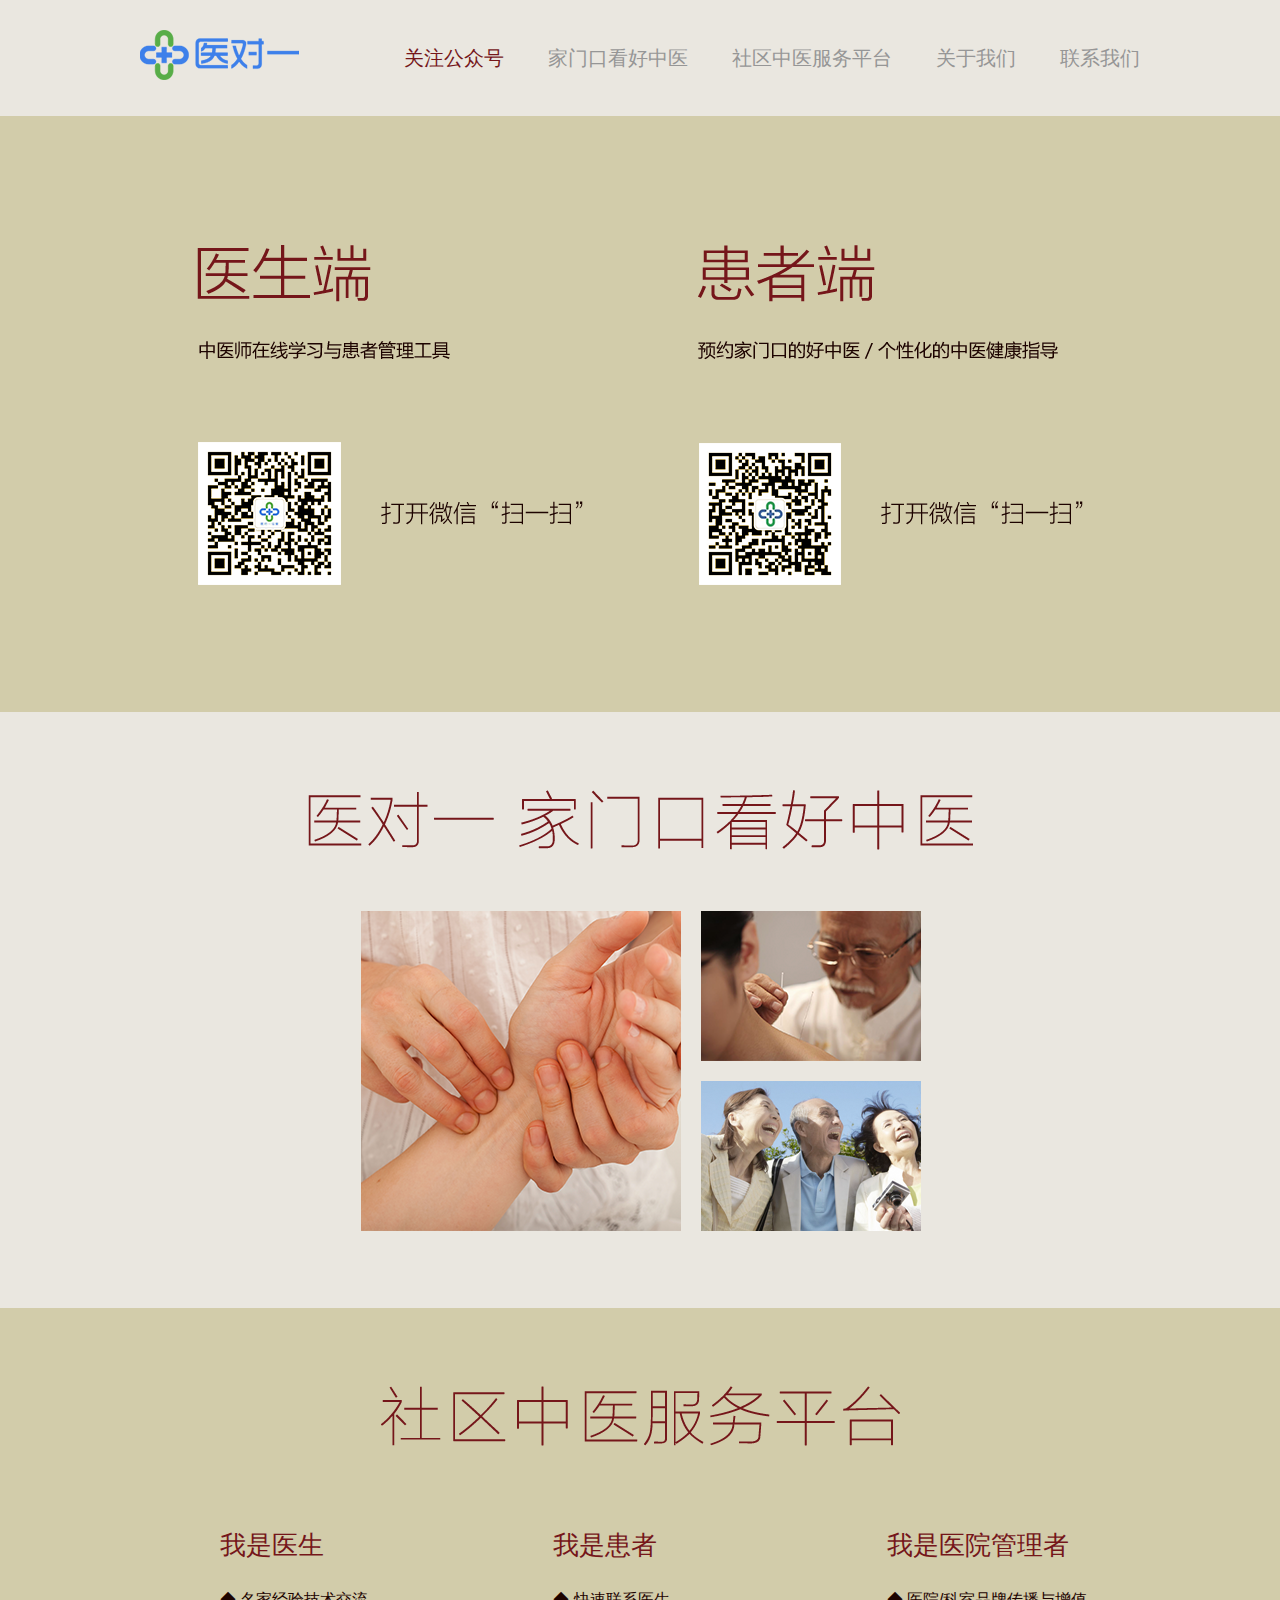
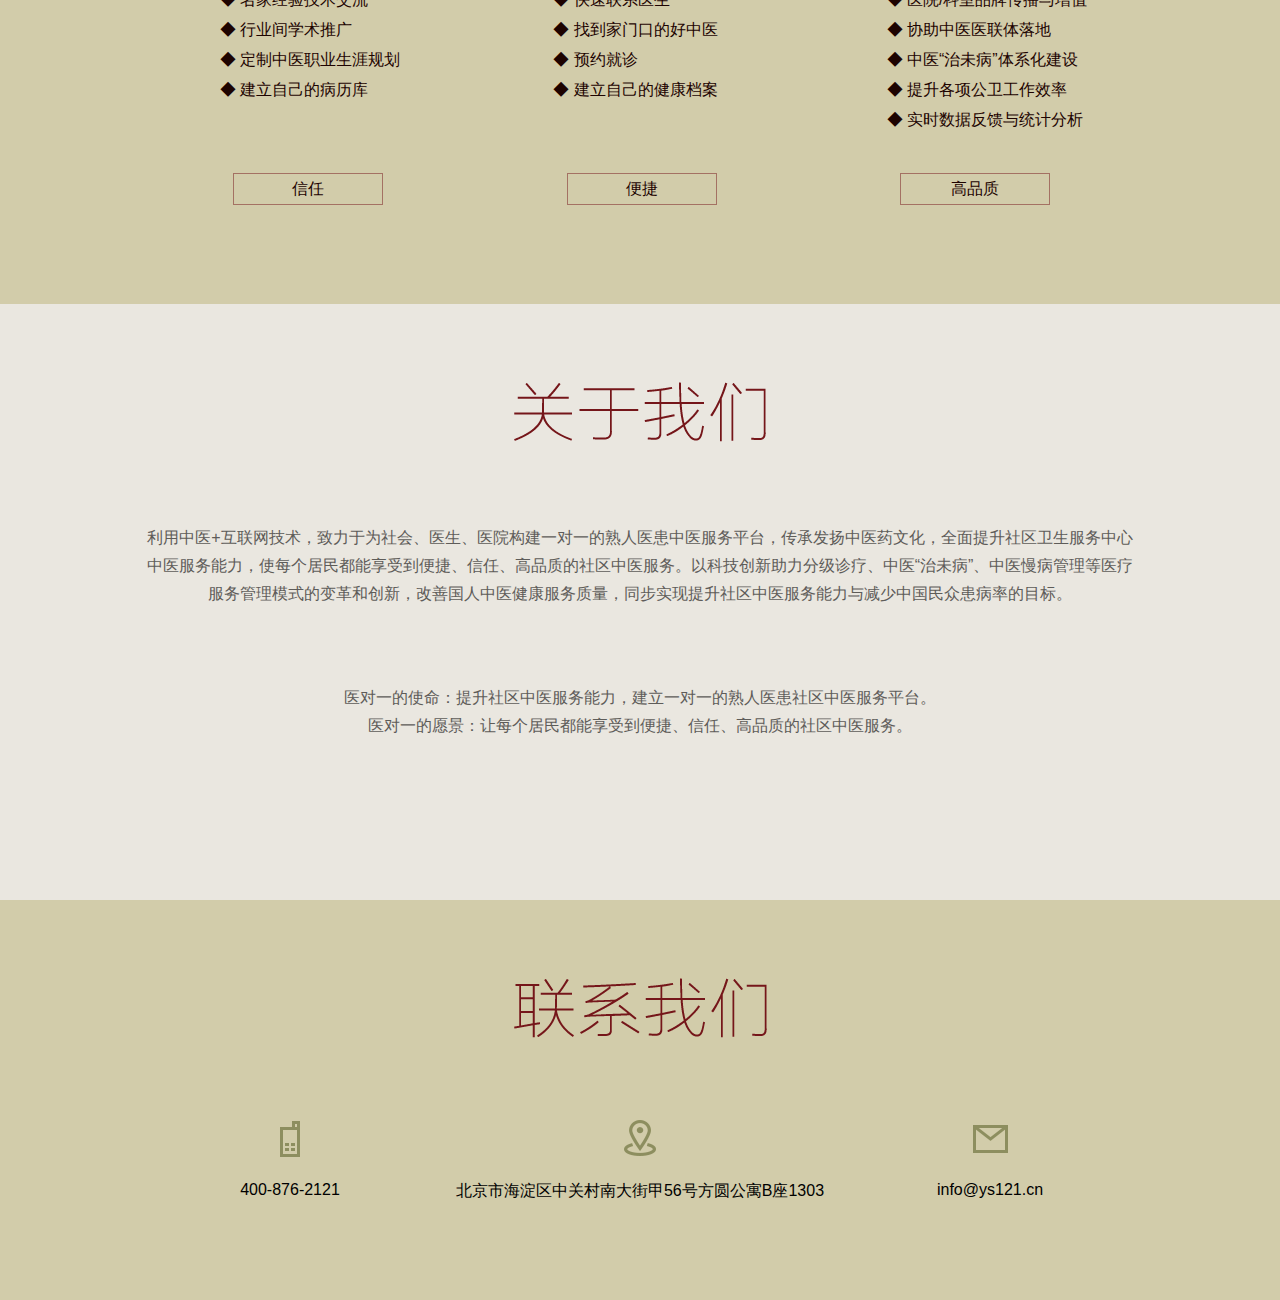
<file: index.html>
<!DOCTYPE html>
<html lang="en">
<head>
    <meta charset="UTF-8">
    <meta name="viewport" content="width=device-width,initial-scale=1,maximum-scale=1,minimum-scale=1,user-scalable=no" />
    <title>医对一</title>
    <link rel="shortcut icon" href="favicon.ico"/>
    <link rel="stylesheet" href="css/reset.css"/>
    <link rel="stylesheet" href="css/index.css"/>
    <script src="js/jquery.min.js"></script>
</head>
<body class="wrap">
  <nav class="clearfix">
      <div class="nav">
          <ul>
              <li></li>
          </ul>
          <ol>
              <li class="active"><a href="javascript:;">关注公众号</a></li>
              <li><a href="javascript:;">家门口看好中医</a></li>
              <li><a href="javascript:;">社区中医服务平台</a></li>
              <li><a href="javascript:;">关于我们</a></li>
              <li><a href="javascript:;">联系我们</a></li>
          </ol>
      </div>
  </nav>
  <div class="empty"></div>
  <section id="F1">
      <div class="F1_wrap clearfix">
          <p><img src="img/yishengduan.png" alt="医生端"/></p>
          <p><img src="img/huanzheduan.png" alt="患者端"/></p>
      </div>
  </section>
  <section id="F2">
      <p><img src="img/jiamenkou.png" alt="家门口看好中医"/></p>
  </section>
  <section id="F3">
      <div class="F3_wrap">
          <h1><img src="img/shequ.png" alt="社区服务平台"/></h1>
          <dl>
              <dt>我是医生</dt>
              <dd>◆ 名家经验技术交流</dd>
              <dd>◆ 行业间学术推广</dd>
              <dd>◆ 定制中医职业生涯规划</dd>
              <dd>◆ 建立自己的病历库</dd>
              <dd>信任</dd>
          </dl>
          <dl>
              <dt>我是患者</dt>
              <dd>◆ 快速联系医生</dd>
              <dd>◆ 找到家门口的好中医</dd>
              <dd>◆ 预约就诊</dd>
              <dd>◆ 建立自己的健康档案</dd>
              <dd>便捷</dd>
          </dl>
          <dl>
              <dt>我是医院管理者</dt>
              <dd>◆ 医院/科室品牌传播与增值</dd>
              <dd>◆ 协助中医医联体落地</dd>
              <dd>◆ 中医“治未病”体系化建设</dd>
              <dd>◆ 提升各项公卫工作效率</dd>
              <dd>◆ 实时数据反馈与统计分析</dd>
              <dd>高品质</dd>
          </dl>
      </div>
  </section>
  <section id="F4">
      <h1><img src="img/guanyu.png" alt="关于我们"/></h1>
      <p>利用中医+互联网技术，致力于为社会、医生、医院构建一对一的熟人医患中医服务平台，传承发扬中医药文化，全面提升社区卫生服务中心中医服务能力，使每个居民都能享受到便捷、信任、高品质的社区中医服务。以科技创新助力分级诊疗、中医“治未病”、中医慢病管理等医疗服务管理模式的变革和创新，改善国人中医健康服务质量，同步实现提升社区中医服务能力与减少中国民众患病率的目标。</p>
      <p>医对一的使命：提升社区中医服务能力，建立一对一的熟人医患社区中医服务平台。</p>
      <p>医对一的愿景：让每个居民都能享受到便捷、信任、高品质的社区中医服务。</p>
  </section>
  <section id="F5">
      <div class="F5_wrap">
          <h1><img src="img/lianxi.png" alt="联系我们"/></h1>
          <div class="foot">
              <p><i></i>400-876-2121</p>
              <p><i></i>北京市海淀区中关村南大街甲56号方圆公寓B座1303</p>
              <p><i></i>info@ys121.cn</p>
          </div>
      </div>
  </section>
</body>
<script>
    var $navList = $('nav ol li');
    var turnOff =true;
    $navList.click(function(){
        turnOff = false;
        var _index = $navList.index($(this));
        changeClass(_index);
        var wH = $('section').eq($(this).index()).offset().top-116;
        $('body,html').animate({'scrollTop':wH},500,function(){
          turnOff = true;
        });
    });
    $(document).scroll(function () {
        if (!turnOff)return;
        var oTop = $(this).scrollTop();
        if(oTop==0)changeClass(0);
        if(oTop>=596 && oTop<=1191)changeClass(1);
        if(oTop>=1192 && oTop<=1779)changeClass(2);
        if(oTop>=1788 && oTop<=1900)changeClass(3);
        if(oTop>1900)changeClass(4);
    });

    function changeClass(index){
      var $li = $('ol li');
      $li.removeClass();
      $li.eq(index).addClass('active');
    }
</script>
</html>
</file>
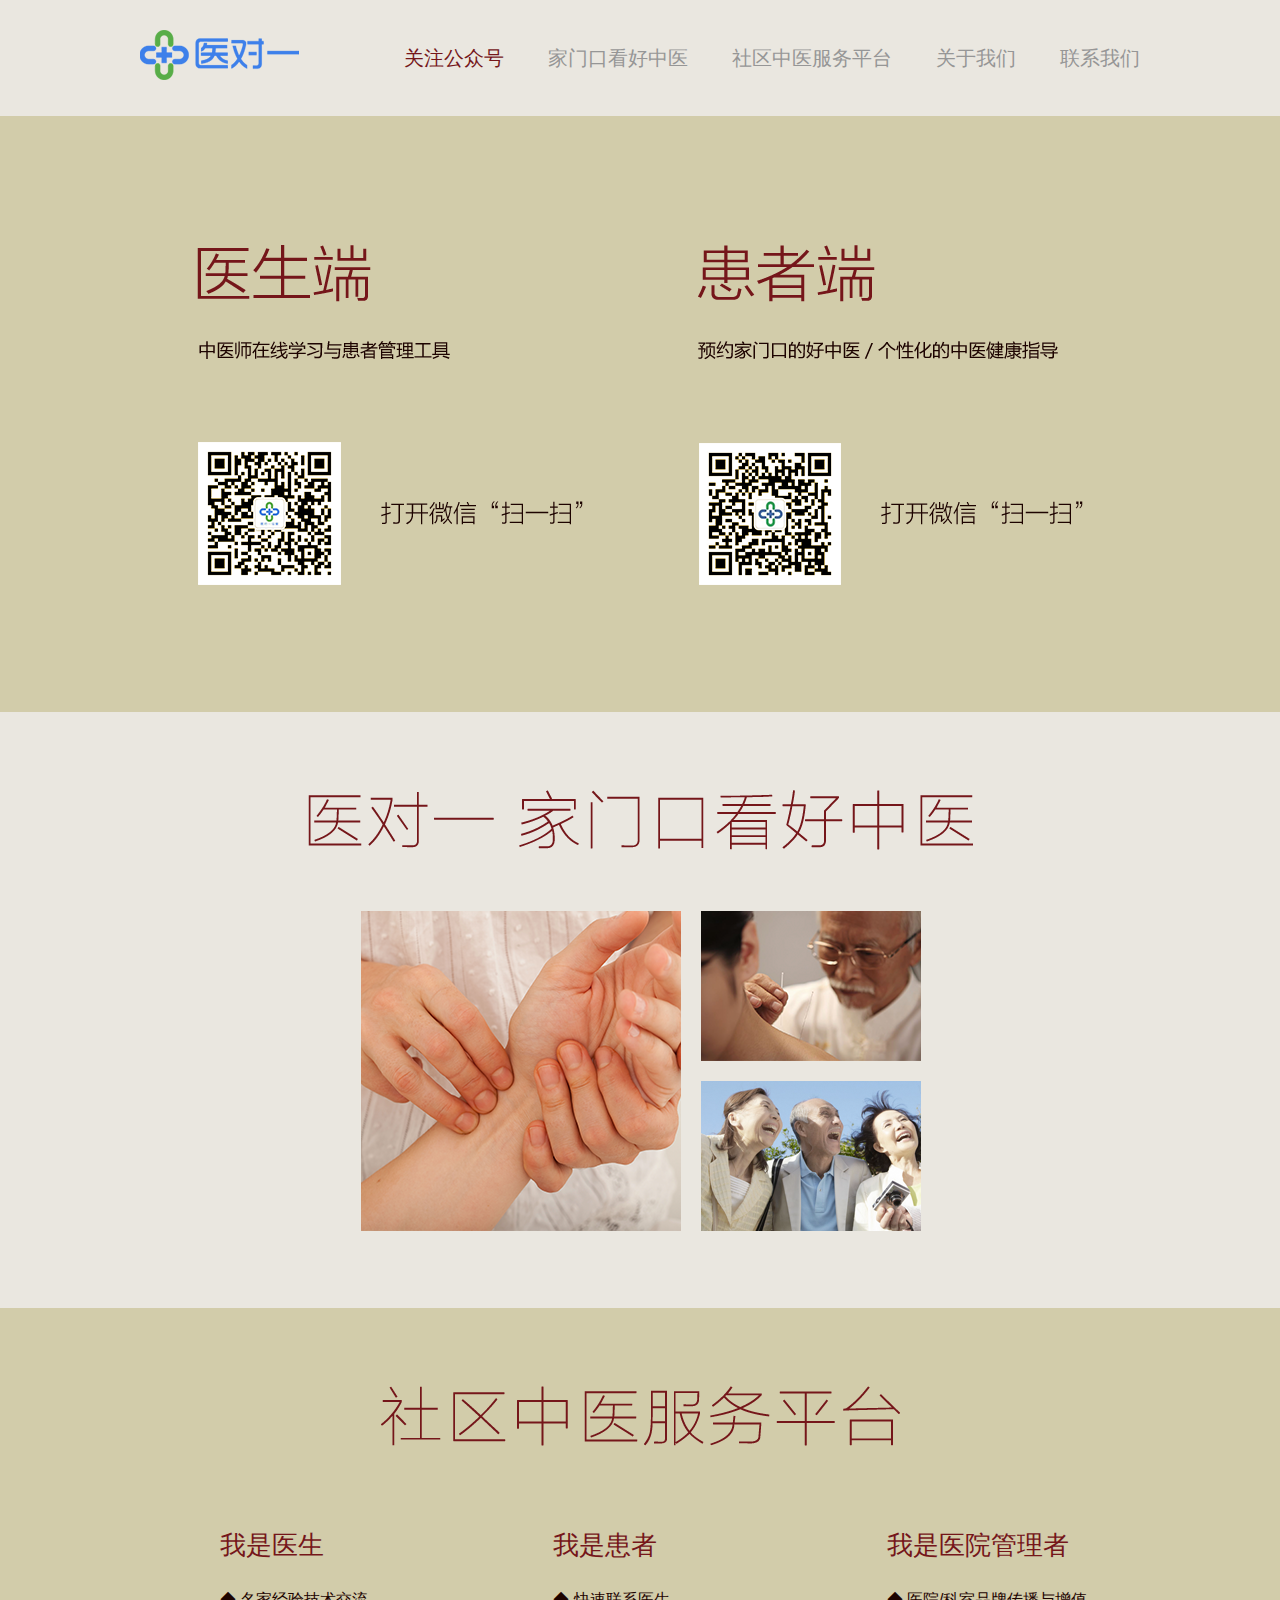
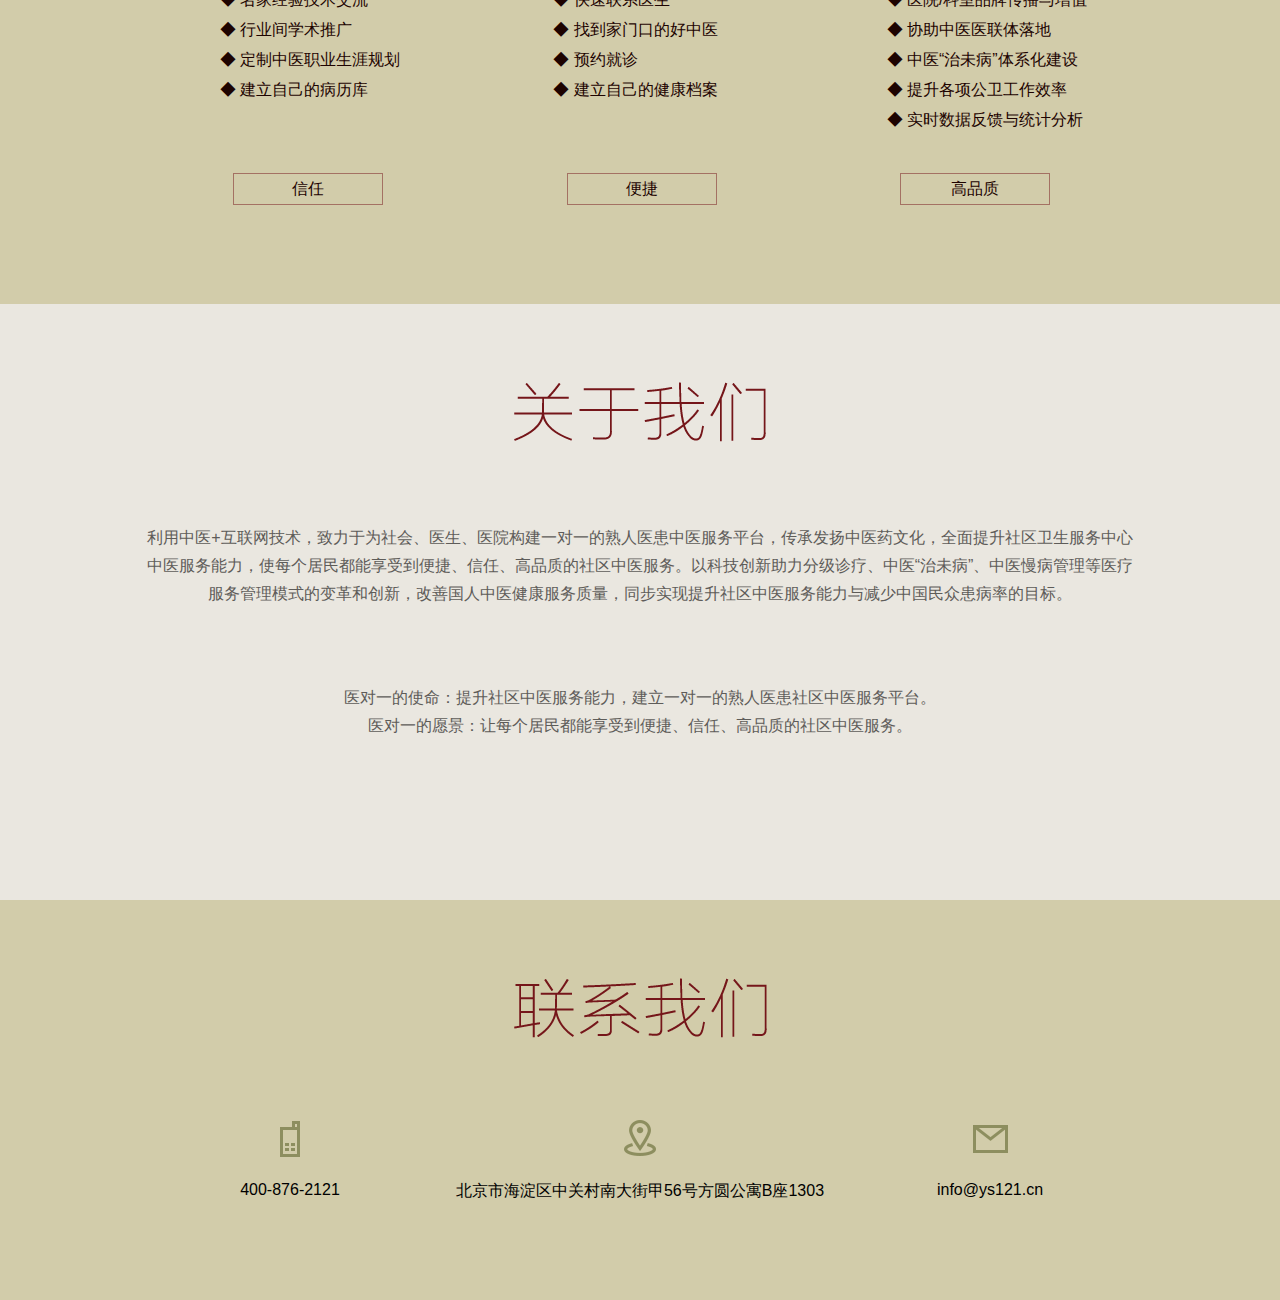
<file: index1.html>
﻿<!DOCTYPE html>
<html lang="en">
<head>
    <meta charset="UTF-8">
    <meta name="viewport" content="width=device-width,initial-scale=1,maximum-scale=1,minimum-scale=1,user-scalable=no" />
    <title>医对一</title>
    <link rel="shortcut icon" href="favicon.ico"/>
    <link rel="stylesheet" href="css/reset.css"/>
    <link rel="stylesheet" href="css/index.css"/>
    <script src="js/jquery.min.js"></script>
</head>
<body class="wrap">
  <nav class="clearfix">
      <div class="nav">
          <ul>
              <li></li>
          </ul>
          <ol>
              <li class="active"><a href="javascript:;">关注公众号</a></li>
              <li><a href="javascript:;">家门口看好中医</a></li>
              <li><a href="javascript:;">社区中医服务平台</a></li>
              <li><a href="javascript:;">关于我们</a></li>
              <li><a href="javascript:;">联系我们</a></li>
          </ol>
      </div>
  </nav>
  <div class="empty"></div>
  <section id="F1">
      <div class="F1_wrap clearfix">
          <p><img src="img/yishengduan.png" alt="医生端"/></p>
          <p><img src="img/huanzheduan.png" alt="患者端"/></p>
      </div>
  </section>
  <section id="F2">
      <p><img src="img/jiamenkou.png" alt="家门口看好中医"/></p>
  </section>
  <section id="F3">
      <div class="F3_wrap">
          <h1><img src="img/shequ.png" alt="社区服务平台"/></h1>
          <dl>
              <dt>我是医生</dt>
              <dd>◆ 名家经验技术交流</dd>
              <dd>◆ 行业间学术推广</dd>
              <dd>◆ 定制中医职业生涯规划</dd>
              <dd>◆ 建立自己的病历库</dd>
              <dd>信任</dd>
          </dl>
          <dl>
              <dt>我是患者</dt>
              <dd>◆ 快速联系医生</dd>
              <dd>◆ 找到家门口的好中医</dd>
              <dd>◆ 预约就诊</dd>
              <dd>◆ 建立自己的健康档案</dd>
              <dd>便捷</dd>
          </dl>
          <dl>
              <dt>我是医院管理者</dt>
              <dd>◆ 医院/科室品牌传播与增值</dd>
              <dd>◆ 协助中医医联体落地</dd>
              <dd>◆ 中医“治未病”体系化建设</dd>
              <dd>◆ 提升各项公卫工作效率</dd>
              <dd>◆ 实时数据反馈与统计分析</dd>
              <dd>高品质</dd>
          </dl>
      </div>
  </section>
  <section id="F4">
      <h1><img src="img/guanyu.png" alt="关于我们"/></h1>
      <p>利用中医+互联网技术，致力于为社会、医生、医院构建一对一的熟人医患中医服务平台，传承发扬中医药文化，全面提升社区卫生服务中心中医服务能力，使每个居民都能享受到便捷、信任、高品质的社区中医服务。以科技创新助力分级诊疗、中医“治未病”、中医慢病管理等医疗服务管理模式的变革和创新，改善国人中医健康服务质量，同步实现提升社区中医服务能力与减少中国民众患病率的目标。</p>
      <p>医对一的使命：提升社区中医服务能力，建立一对一的熟人医患社区中医服务平台。</p>
      <p>医对一的愿景：让每个居民都能享受到便捷、信任、高品质的社区中医服务。</p>
  </section>
  <section id="F5">
      <div class="F5_wrap">
          <h1><img src="img/lianxi.png" alt="联系我们"/></h1>
          <div class="foot">
              <p><i></i>400-876-2121</p>
              <p><i></i>北京市海淀区中关村南大街甲56号方圆公寓B座1303</p>
              <p><i></i>info@ys121.cn</p>
          </div>
      </div>
  </section>
</body>
<script>
    var $navLi = $('nav ol li');
    $navLi.click(function(){
        changeClass($(this).index());
        var wH = $('section').eq($(this).index()).offset().top-116;
        $('body,html').animate({'scrollTop':wH},1000);
    })

    $(document).scroll(function () {
        var oTop = $(this).scrollTop();
        if(oTop == 0)changeClass(0);
        if(oTop>=596 && oTop<=1191)changeClass(1);
        if(oTop>=1192 && oTop<=1779)changeClass(2);
        if(oTop>=1788 && oTop<=1900)changeClass(3);
    });
    function changeClass(index){
        $li = $('ol li')
        $li.removeClass();
        $li.eq(index).addClass('active');
    };
</script>
</html>
</file>
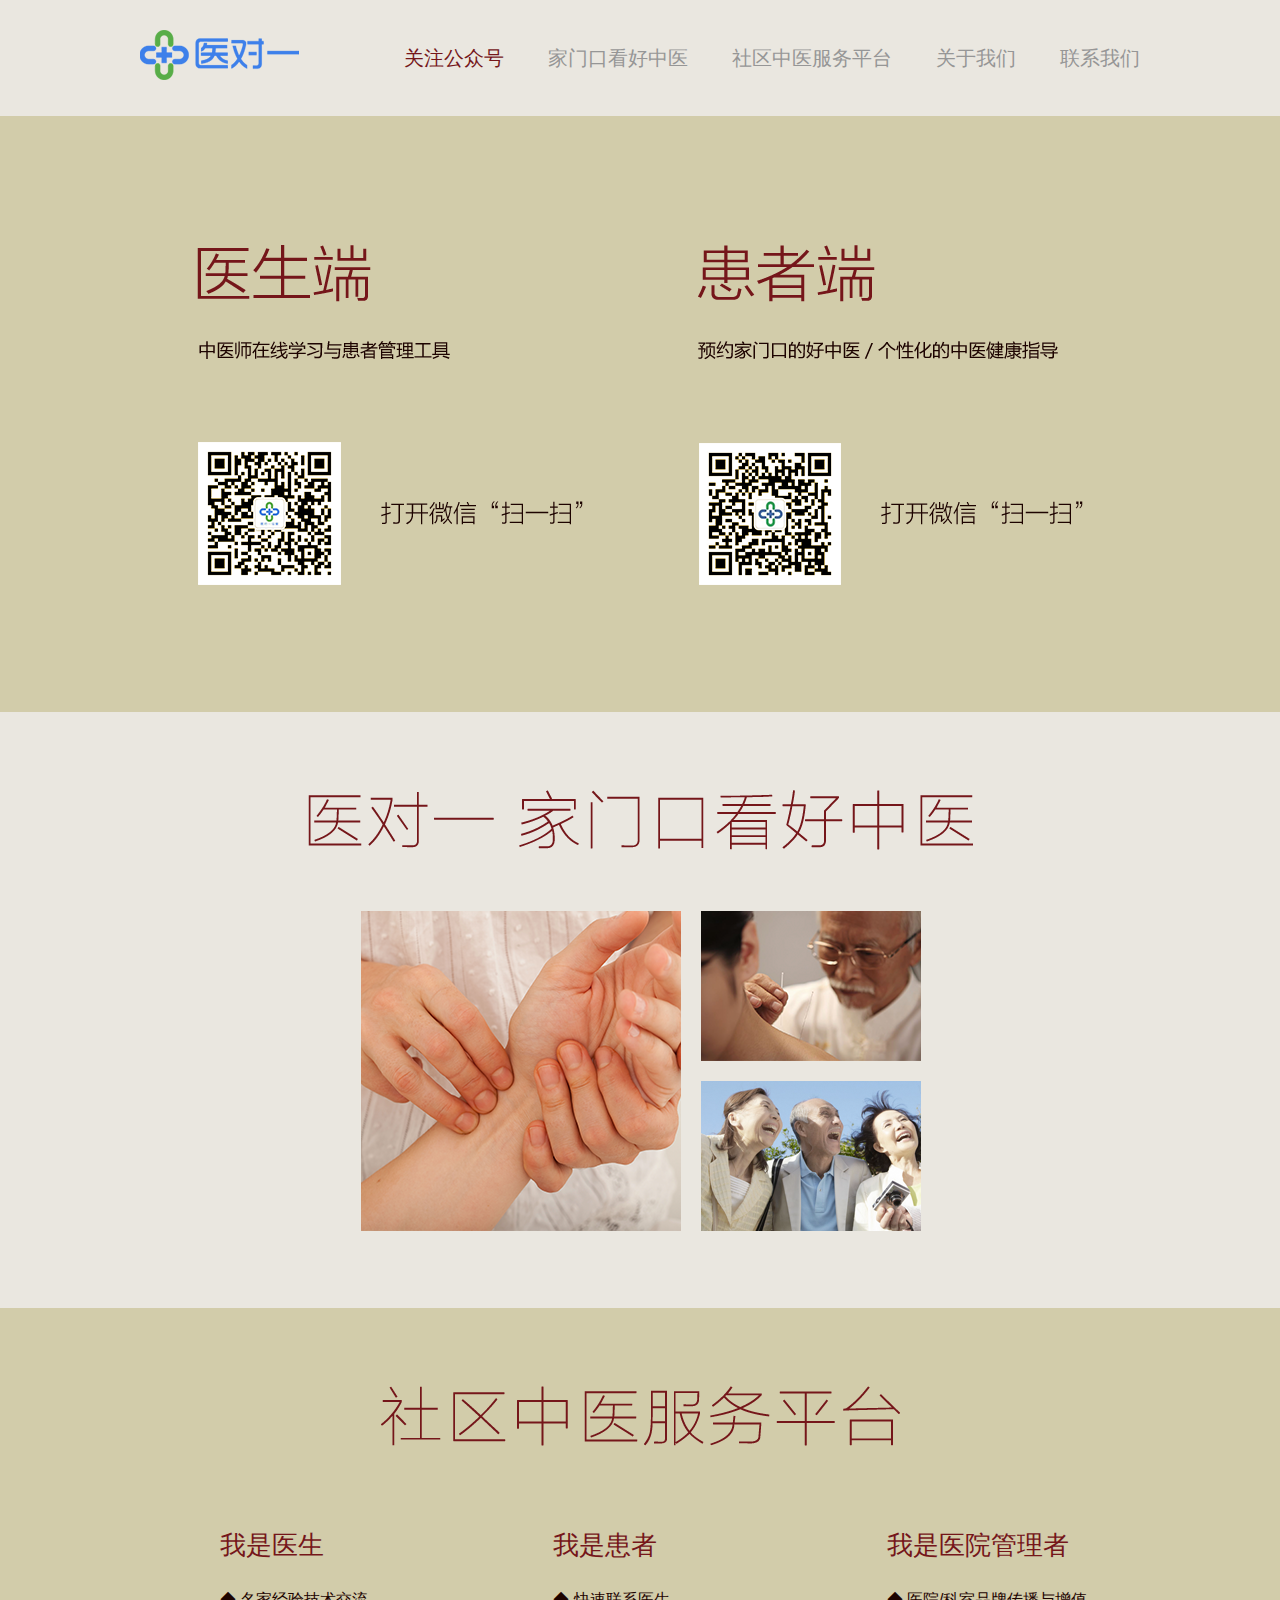
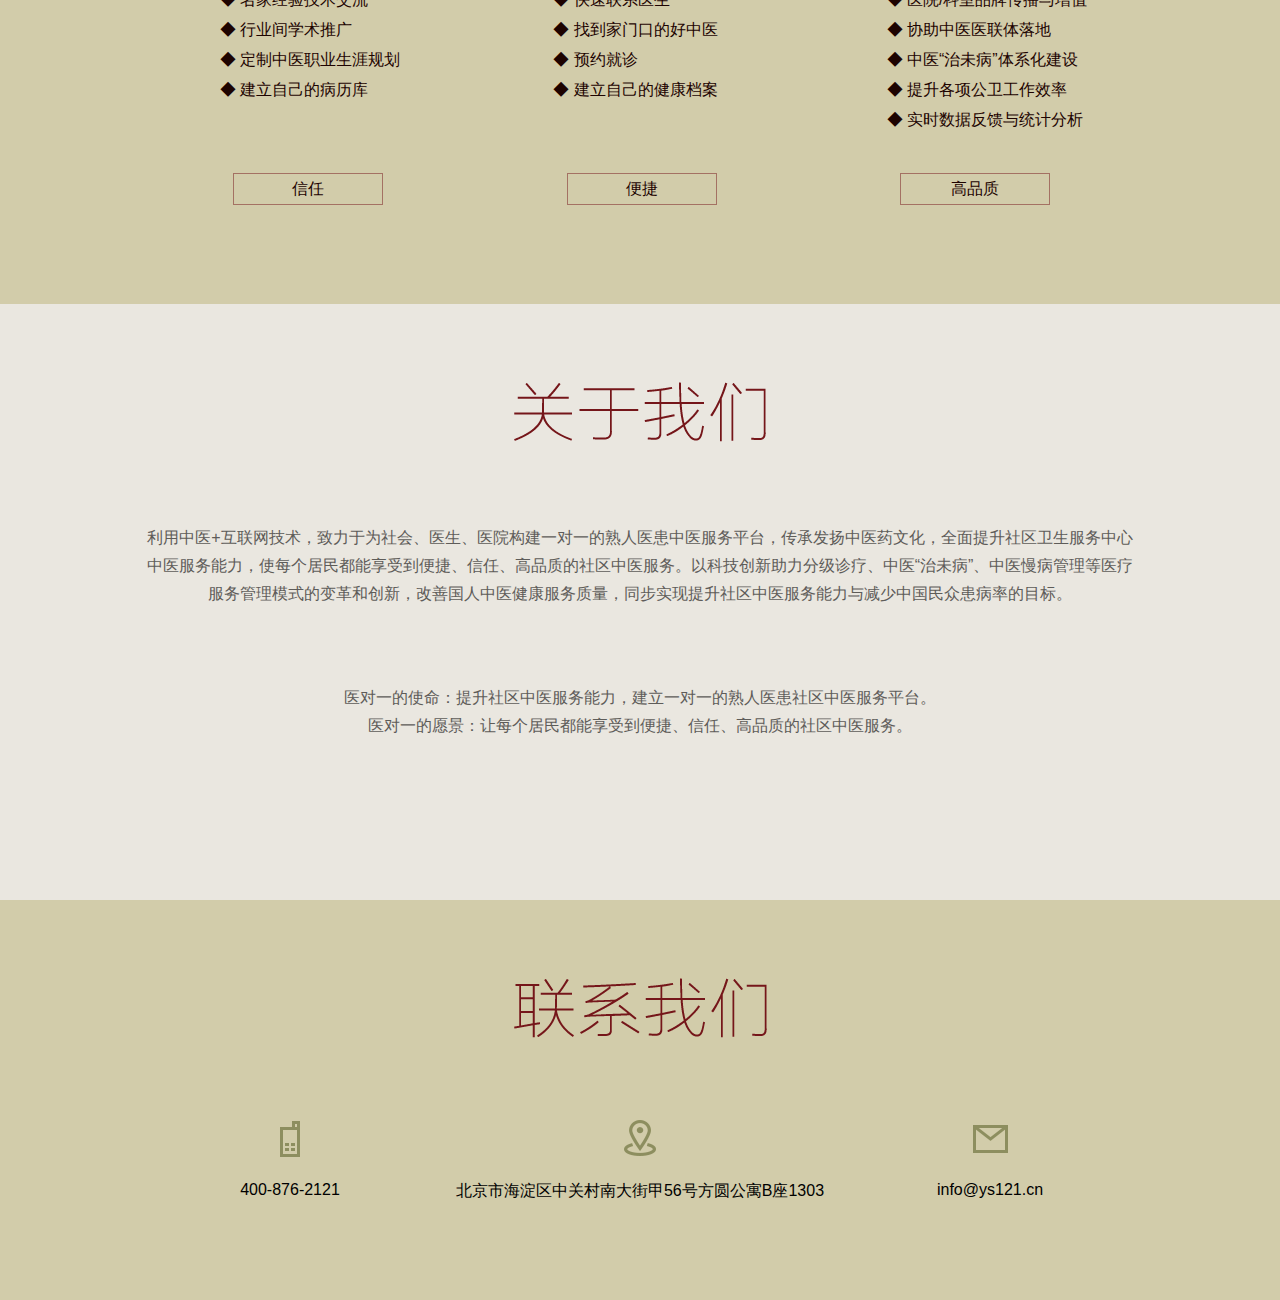
<file: index2.html>
﻿<!DOCTYPE html>
<html lang="en">
<head>
    <meta charset="UTF-8">
    <meta name="viewport" content="width=device-width,initial-scale=1,maximum-scale=1,minimum-scale=1,user-scalable=no" />
    <title>医对一</title>
    <link rel="shortcut icon" href="favicon.ico"/>
    <link rel="stylesheet" href="css/reset.css"/>
    <link rel="stylesheet" href="css/index.css"/>
    <script src="js/jquery.min.js"></script>
</head>
<body class="wrap">
  <nav class="clearfix">
      <div class="nav">
          <ul>
              <li></li>
          </ul>
          <ol>
              <li class="active"><a href="javascript:;">关注公众号</a></li>
              <li><a href="javascript:;">家门口看好中医</a></li>
              <li><a href="javascript:;">社区中医服务平台</a></li>
              <li><a href="javascript:;">关于我们</a></li>
              <li><a href="javascript:;">联系我们</a></li>
          </ol>
      </div>
  </nav>
  <div class="empty"></div>
  <section id="F1">
      <div class="F1_wrap clearfix">
          <p><img src="img/yishengduan.png" alt="医生端"/></p>
          <p><img src="img/huanzheduan.png" alt="患者端"/></p>
      </div>
  </section>
  <section id="F2">
      <p><img src="img/jiamenkou.png" alt="家门口看好中医"/></p>
  </section>
  <section id="F3">
      <div class="F3_wrap">
          <h1><img src="img/shequ.png" alt="社区服务平台"/></h1>
          <dl>
              <dt>我是医生</dt>
              <dd>◆ 名家经验技术交流</dd>
              <dd>◆ 行业间学术推广</dd>
              <dd>◆ 定制中医职业生涯规划</dd>
              <dd>◆ 建立自己的病历库</dd>
              <dd>信任</dd>
          </dl>
          <dl>
              <dt>我是患者</dt>
              <dd>◆ 快速联系医生</dd>
              <dd>◆ 找到家门口的好中医</dd>
              <dd>◆ 预约就诊</dd>
              <dd>◆ 建立自己的健康档案</dd>
              <dd>便捷</dd>
          </dl>
          <dl>
              <dt>我是医院管理者</dt>
              <dd>◆ 医院/科室品牌传播与增值</dd>
              <dd>◆ 协助中医医联体落地</dd>
              <dd>◆ 中医“治未病”体系化建设</dd>
              <dd>◆ 提升各项公卫工作效率</dd>
              <dd>◆ 实时数据反馈与统计分析</dd>
              <dd>高品质</dd>
          </dl>
      </div>
  </section>
  <section id="F4">
      <h1><img src="img/guanyu.png" alt="关于我们"/></h1>
      <p>利用中医+互联网技术，致力于为社会、医生、医院构建一对一的熟人医患中医服务平台，传承发扬中医药文化，全面提升社区卫生服务中心中医服务能力，使每个居民都能享受到便捷、信任、高品质的社区中医服务。以科技创新助力分级诊疗、中医“治未病”、中医慢病管理等医疗服务管理模式的变革和创新，改善国人中医健康服务质量，同步实现提升社区中医服务能力与减少中国民众患病率的目标。</p>
      <p>医对一的使命：提升社区中医服务能力，建立一对一的熟人医患社区中医服务平台。</p>
      <p>医对一的愿景：让每个居民都能享受到便捷、信任、高品质的社区中医服务。</p>
  </section>
  <section id="F5">
      <div class="F5_wrap">
          <h1><img src="img/lianxi.png" alt="联系我们"/></h1>
          <div class="foot">
              <p><i></i>400-876-2121</p>
              <p><i></i>北京市海淀区中关村南大街甲56号方圆公寓B座1303</p>
              <p><i></i>info@ys121.cn</p>
          </div>
      </div>
  </section>
</body>
<script>
    var onoff = true;
    var $navLi = $('nav ol li');
    $navLi.click(function(){
        var onoff = false ;
        changeClass($(this).index());
        var wH = $('section').eq($(this).index()).offset().top-116;
        $('body,html').animate({'scrollTop':wH},1000,function(){
            onoff = true;
        });
    })

    $(document).scroll(function () {
        var oTop = $(this).scrollTop();
        if(!onoff)return;
        if(oTop==0){
            changeClass(0);
        }else if(oTop>=596 && oTop<=1191){
            changeClass(1);
        }else if(oTop>=1192 && oTop<=1779){
            changeClass(2);
        }else if(oTop>=1788 && oTop<=1900){
            changeClass(3);
        }else{

        }
    });

    function changeClass(index){
      var $li = $('ol li');
      $li.removeClass();
      $li.eq(index).addClass('active');
    }
</script>
</html>
</file>
<file: css/index.css>
nav{
    width: 100%;
    position: fixed;
    top:0;
    z-index: 222;
    background: #eae7e0;
}
.nav{
    width: 1000px;
    margin: 0 auto;
    height: 116px;
    line-height: 116px;
    color: #8d8e5f;
}
.nav ul{
    float: left;
}
.nav ul li{
    width: 160px;
    height: 50px;
    margin-top: 30px;
    overflow: hidden;
    background: url("../img/logo.png") no-repeat;
    background-size: contain;
}
.nav ol{
    float: right;
}
.nav ol li{
    float: left;
    font-size: 20px;
    margin-left: 44px;
}
.active a{
    color: #75161a;
}
.empty{
    height: 116px;
}
#F1,#F3,#F5{
    height: 596px;
    background: #d2ccaa;
    overflow: hidden;
}
.F1_wrap,.F3_wrap,.F5_wrap{
    width: 1000px;
    margin: 0 auto;
}
.F1_wrap p{
    float: left;
    width: 50%;
    line-height: 596px;
    text-align: center;
}
.F1_wrap p img{
    vertical-align: middle;
}
#F2,#F4{
    height: 596px;
    width: 1000px;
    margin: 0 auto;
    overflow: hidden;
}
#F2 p{
    line-height: 596px;
    width: 100%;
    text-align: center;
}
#F2 p img{
    vertical-align: middle;
}
.F3_wrap h1,#F4 h1,.F5_wrap h1{
    width: 100%;
    text-align: center;
    margin: 78px 0;
}
.F3_wrap dl{
    width: 33.33%;
    float: left;
    text-indent: 80px;
    position: relative;
}
.F3_wrap dl dt{
    font-size: 26px;
    color: #75161a;
    padding-bottom: 22px;
}
.F3_wrap dl dd{
    font-size: 16px;
    color: #1d0300;
    line-height: 30px;
    white-space:nowrap;
}
.F3_wrap dl dd:nth-last-child(1){
    position: absolute;
    bottom:-100px;
    left: 28%;
    border: 1px solid #a47163;
    text-indent: 0;
    width: 150px;
    text-align: center;
}
.F3_wrap dl:nth-last-child(1) dd{
    bottom:-70px;
}
#F4 p{
    font-size: 16px;
    color: #5e5c59;
    line-height: 28px;
    text-align: center;
}
#F4 p:first-of-type{
    margin-bottom: 76px;
}
#F5{
    height: 400px;
}
.foot{
    width: 100%;
}
.foot p{
    width: 30%;
    float: left;
    text-align: center;
}
.foot p:nth-of-type(2){
    width: 40%;
}
.foot i{
    width: 41px;
    height: 41px;
    display: block;
    margin: 0 auto 20px;
    background: url("../img/foot.png") no-repeat;
}
.foot p:nth-of-type(2) i{
    background-position: 0 -53px;
}
.foot p:nth-of-type(3) i{
    background-position: 0 -106px;
}
</file>
